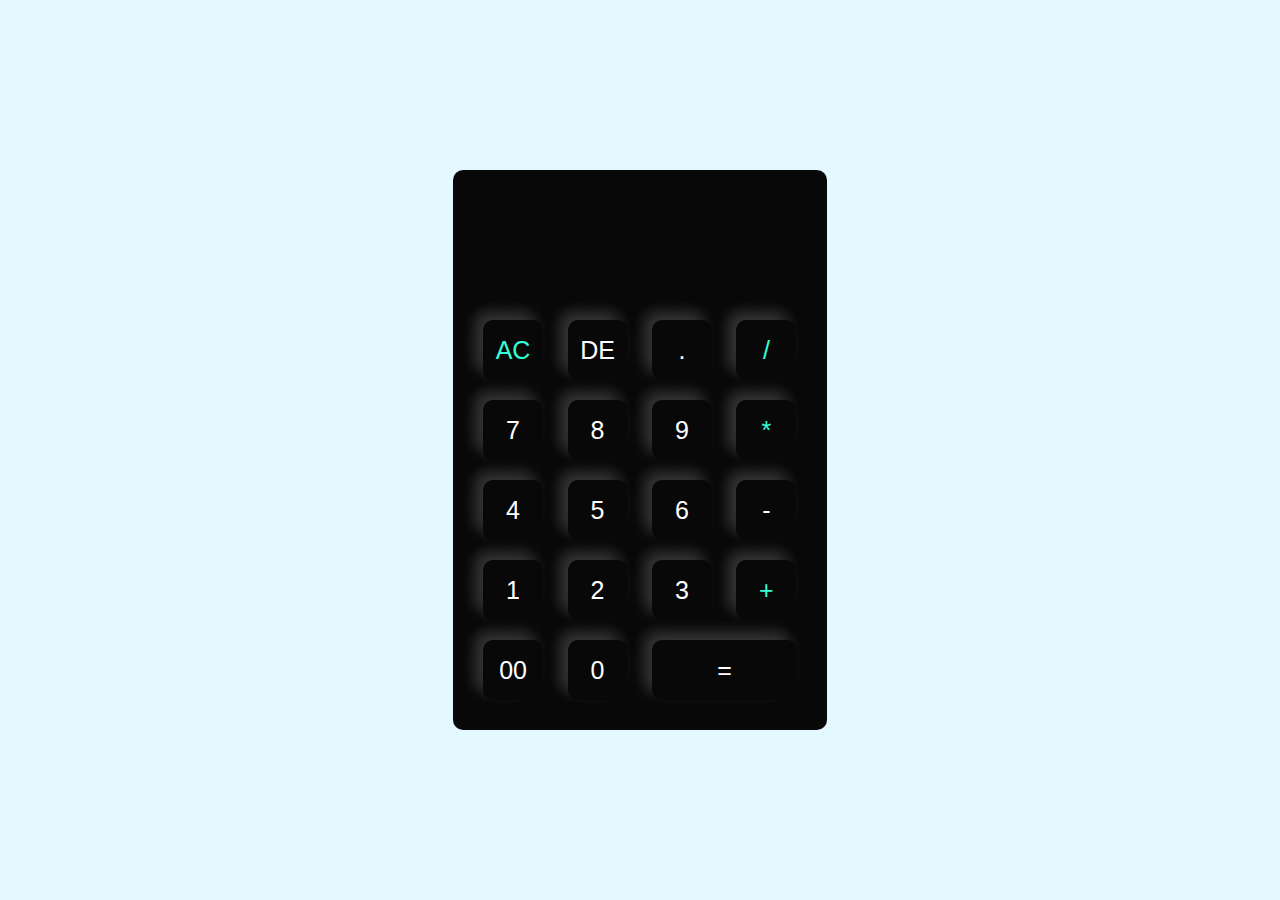
<file: Calculator/index.html>
<!DOCTYPE html>
<html lang="en">
<head>
    <meta charset="UTF-8">
    <meta name="viewport" content="width=device-width, initial-scale=1.0">
    <title>Calculator</title>
    <link rel="stylesheet" href="style.css">
</head>
<body>

   <div class="container">
    <div class="calculator">
        <form>
            <div class="display">
                <input type="text" name="display">
            </div>
            <div>
                <input type="button" value="AC" onclick="display.value =''" class="operator">
                <input type="button" value="DE" onclick="display.value = display.value.toString().slice(0,-1)">
                <input type="button" value="." onclick="display.value +='.'">
                <input type="button" value="/" onclick="display.value +='/'" class="operator">
            </div>
            <div>
                <input type="button" value="7" onclick="display.value +='7'">
                <input type="button" value="8" onclick="display.value +='8'">
                <input type="button" value="9" onclick="display.value +='9'">
                <input type="button" value="*" onclick="display.value +='*'" class="operator">
            </div>
            <div>
                <input type="button" value="4" onclick="display.value +='4'">
                <input type="button" value="5" onclick="display.value +='5'">
                <input type="button" value="6" onclick="display.value +='6'">
                <input type="button" value="-" onclick="display.value +='-'" class="opeartor">
            </div>
            <div>
                <input type="button" value="1" onclick="display.value +='1'">
                <input type="button" value="2" onclick="display.value +='2'">
                <input type="button" value="3" onclick="display.value +='3'">
                <input type="button" value="+" onclick="display.value +='+'" class="operator">
            </div>
            <div>
                <input type="button" value="00" onclick="display.value +='00'">
                <input type="button" value="0" onclick="display.value +='0'">
                <input type="button" value="=" onclick="display.value = eval(display.value)"class="equal">
                
            </div>

        </form>
    </div>
   </div>
</body>
</html>
</file>
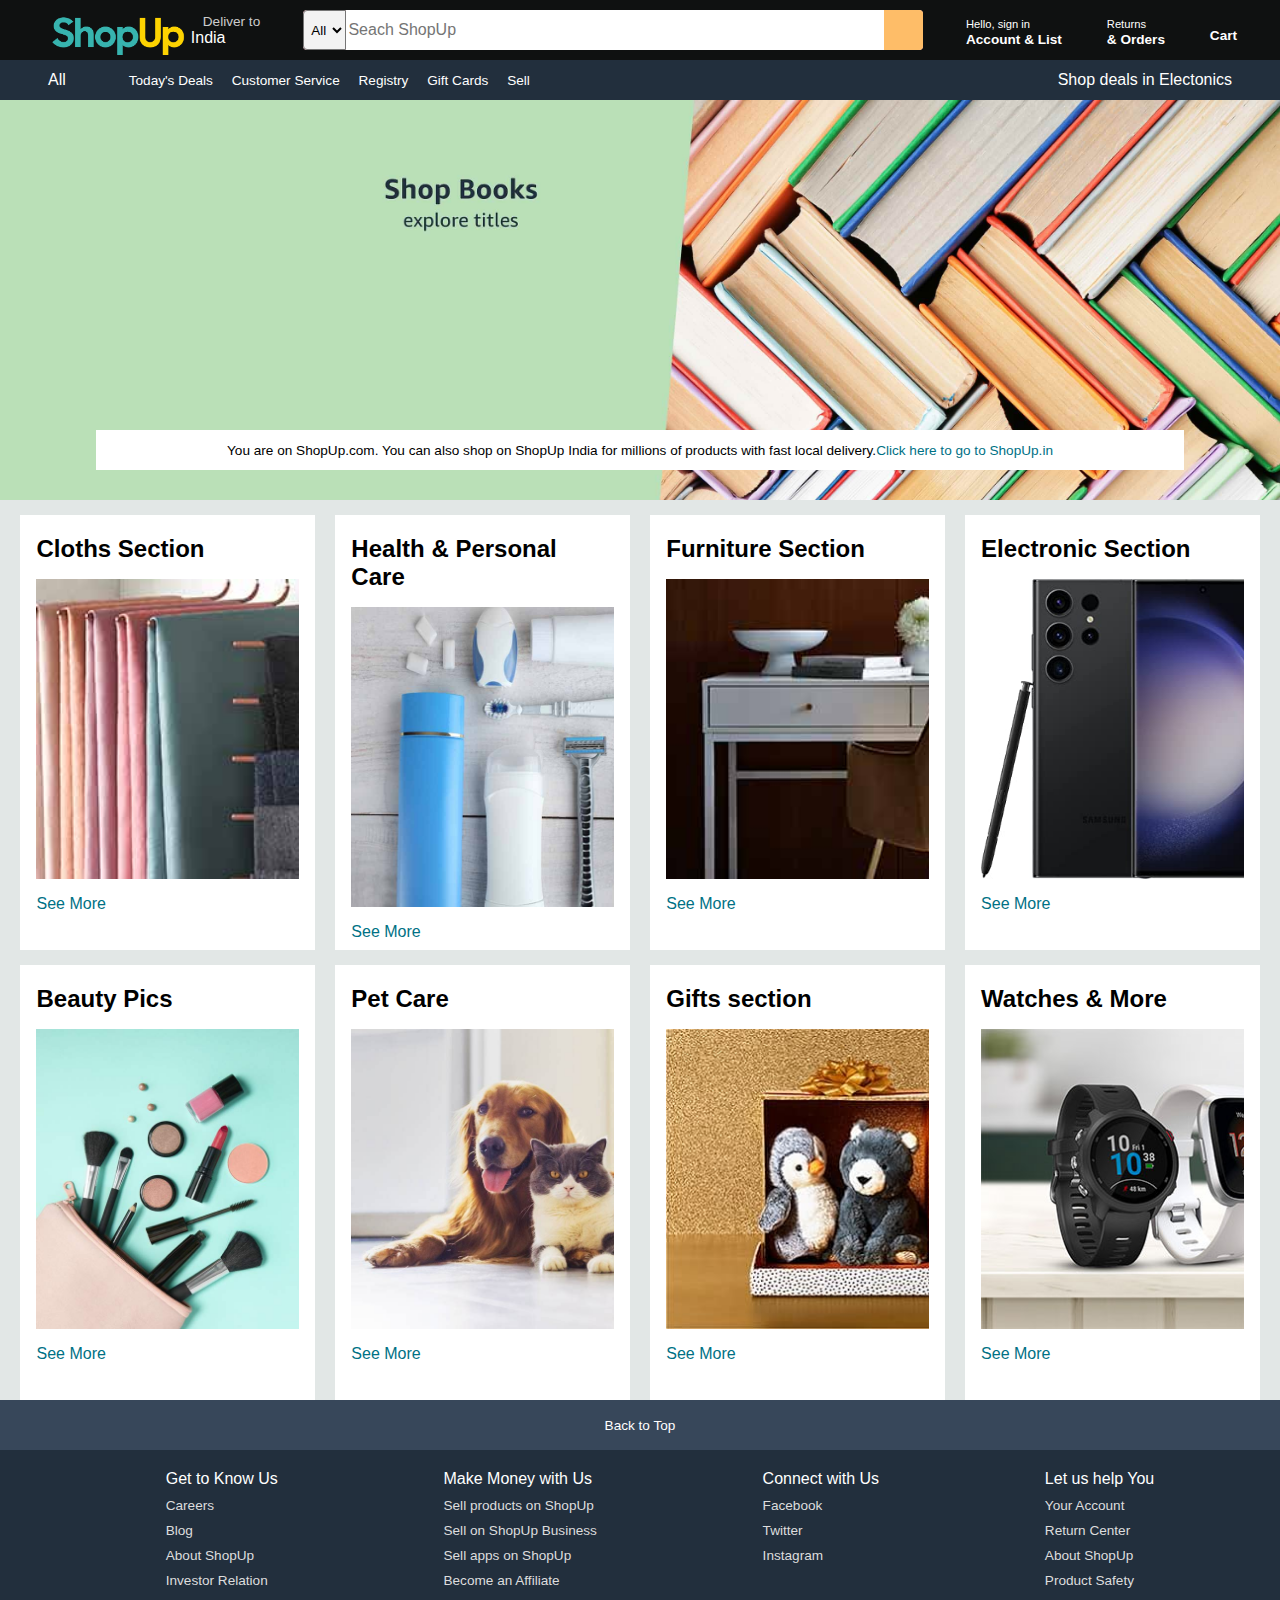
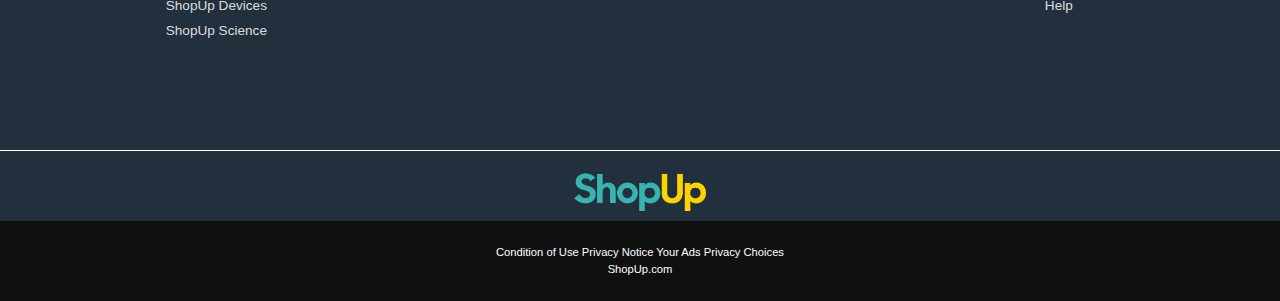
<file: LandingPage/index.html>
<!DOCTYPE html>
<html lang="en">
<head>
    <meta charset="UTF-8">
    <meta http-equiv="X-UA-Compatible" content="IE=edge">
    <meta name="viewport" content="width=device-width, initial-scale=1.0">
    <title>ShopUp</title>
    <link rel="stylesheet" href="style.css">
</head>
<body>
    <header>
        <div class="navbar">
            <div class="nav-logo border">
                <div class="logo"></div>
            </div> 
            <div class="nav-address border">
                <p class="add-first">Deliver to</p>
                <div class="add-icon">
                    <i class="fa-solid fa-location-dot"></i>
                    <p class="add-sec"></p>India</p>
                </div>
            </div> 

            <div class="nav-search">
                <select class="search-select">
                    <option>All</option>
                </select>
                <input placeholder="Seach ShopUp" class="search-input">
                <div class="search-icon">
                    <i class="fa-solid fa-magnifying-glass"></i>
                </div>
            </div> 
            
            <div class="nav-signin border">
                <p><span>Hello, sign in</span></p>
                <p class="nav-second">Account & List</p>
            </div>

            <div class="nav-return border">
                <p><span>Returns</span></p>
                <p class="nav-second">& Orders</p>
            </div>
            <div class="nav-cart border">
                <i class="fa-solid fa-cart-shopping"></i>
                Cart
            </div>
         </div>

         <div class="panal">
            <div class="panal-all">
                <i class="fa-solid fa-bars"></i>
                All
            </div>
            <div class="panal-ops">
                <p>Today's Deals</p>
                <p>Customer Service</p>
                <p>Registry</p>
                <p>Gift Cards</p>
                <p>Sell</p>   
            </div>
            <div class="panal-deal">
                Shop deals in Electonics
            </div>   
         </div>   
    </header>

    <div class="hero-section">
        <div class="hero-messege">
            <p>You are on ShopUp.com. You can also shop on ShopUp India for millions of products with fast local delivery.<a>Click here to go to ShopUp.in</a></a>
            </p>
        </div>
    </div>

    <div class="shop-section">
        <div class="box1 box">
            <div class="box-content">
                <h2>Cloths Section</h2>
                <div class="box-img" style="background-image: url('box1_image.jpg');"></div>
                <p>See More</p>
            </div>
        </div>
        <div class="box2 box">
            <div class="box-content">
                <h2>Health & Personal Care</h2>
                <div class="box-img" style="background-image: url('box2_image.jpg');"></div>
                <p>See More</p>
        </div></div>
        <div class="box3 box">
            <div class="box-content">
                <h2>Furniture Section</h2>
                <div class="box-img" style="background-image: url('box3_image.jpg');"></div>
                <p>See More</p>
            </div>
        </div>
        <div class="box4 box">
            <div class="box-content">
                <h2>Electronic Section</h2>
                <div class="box-img" style="background-image: url('box4_image.jpg');"></div>
                <p>See More</p>
            </div>
        </div>
        <div class="box5 box">
            <div class="box-content">
                <h2>Beauty Pics</h2>
                <div class="box-img" style="background-image: url('box5_image.jpg');"></div>
                <p>See More</p>
            </div>
        </div>
        <div class="box6 box">
            <div class="box-content">
                <h2>Pet Care</h2>
                <div class="box-img" style="background-image: url('box6_image.jpg');"></div>
                <p>See More</p>
        </div></div>
        <div class="box7 box">
            <div class="box-content">
                <h2>Gifts section</h2>
                <div class="box-img" style="background-image: url('box7-image.jpg');"></div>
                <p>See More</p>
            </div>
        </div>
        <div class="box8 box">
            <div class="box-content">
                <h2>Watches & More</h2>
                <div class="box-img" style="background-image: url('box8-image.jpg');"></div>
                <p>See More</p>
            </div>
        </div>
    </div>

    <footer>
        <div class="foot-panal1">
            Back to Top
        </div>
        <div class="foot-panal2">
            <ul>
                <p>Get to Know Us</p>
                <a>Careers</a>
                <a>Blog</a>
                <a>About ShopUp</a>
                <a>Investor Relation</a>
                <a>ShopUp Devices</a>
                <a>ShopUp Science</a>
            </ul>
            <ul>
                <p>Make Money with Us</p>
                <a>Sell products on ShopUp</a>
                <a>Sell on ShopUp Business</a>
                <a>Sell apps on ShopUp</a>
                <a>Become an Affiliate</a>
            </ul>
            <ul>
                <p>Connect with Us</p>
                <a>Facebook</a>
                <a>Twitter</a>
                <a>Instagram</a>
                
            </ul>
            <ul>
                <p>Let us help You</p>
                <a>Your Account</a>
                <a>Return Center</a>
                <a>About ShopUp</a>
                <a>Product Safety</a>
                <a>Help</a>
            </ul>
        </div>
        <div class="foot-panal3">
            <div class="logo"></div>
        </div>
        <div class="foot-panal4">
            <div class="pages">
                <a>Condition of Use</a>
                <a>Privacy Notice</a>
                <a>Your Ads Privacy Choices</a>
            </div>
            <div class="copyright">
                 ShopUp.com
            </div>
        </div>
    </footer>
</body>
</html>
</file>
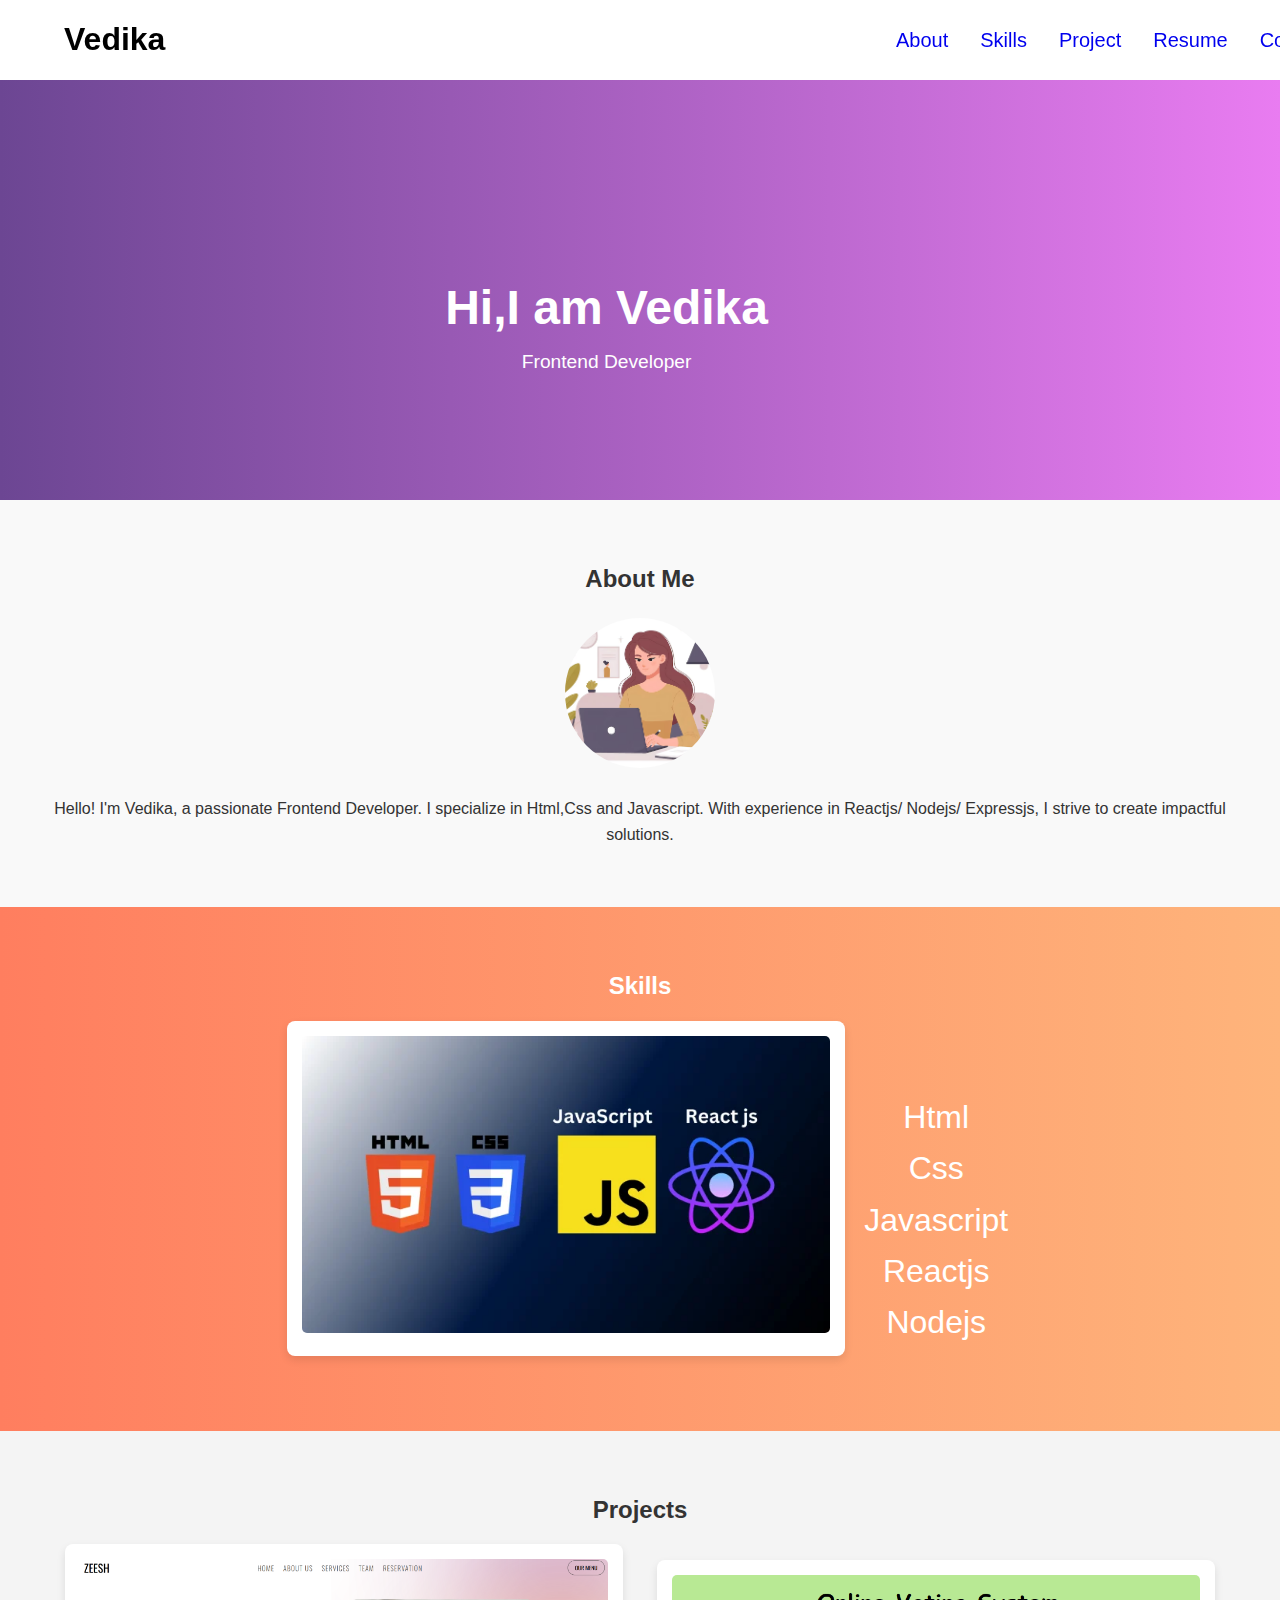
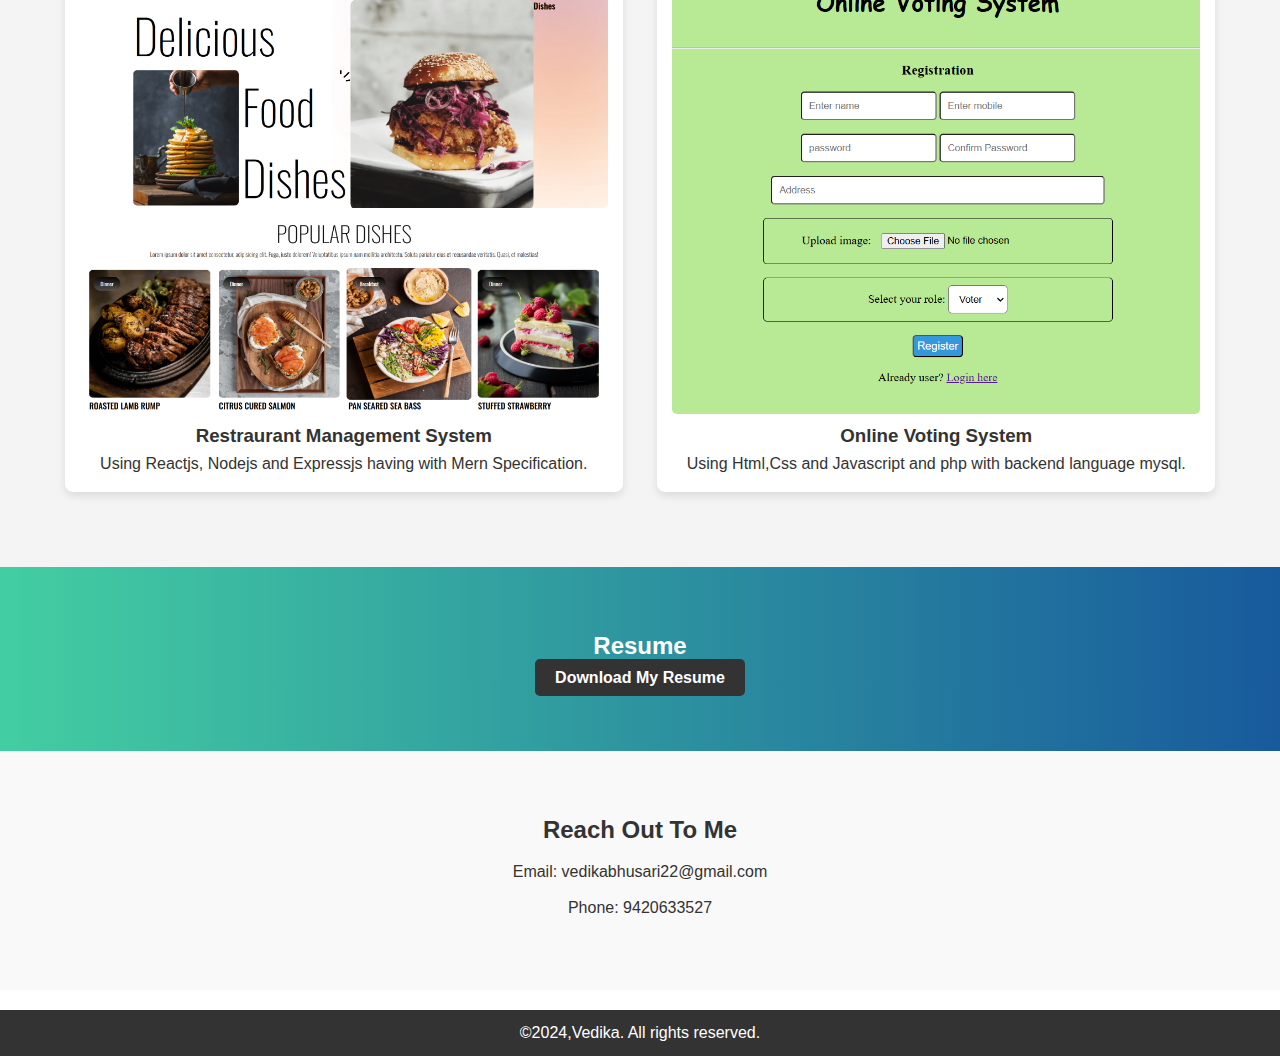
<file: Portfolio/index.html>
<!DOCTYPE html>
<html lang="en">
<head>
    <meta charset="UTF-8">
    <meta name="viewport" content="width=device-width, initial-scale=1.0">
    <title>Personal Portfolio</title>
    <link rel="stylesheet" href="style.css">
</head>
<body>
    
    <nav>
        <div class="container">
            <a href="" class="logo" ><b>Vedika</b></a>
            <div class="blank">

            </div>
            <ul class="nav-links">
                <li><a href="#About">About</a></li>
                <li><a href="#Skills">Skills</a></li>
                <li><a href="#Project">Project</a></li>
                <li><a href="#Resume">Resume</a></li>
                <li><a href="#Contact">Contact</a></li>
            </ul>
        </div>
    </nav>

    
    <header>
        
        <div class="header-content">
            
            <h1>Hi,I am Vedika</h1>
            <p>Frontend Developer</p>
        </div>
    </header>

    
    <section id="about">
        <h2>About Me</h2>
        <img src="aboutme.avif" alt="Your photo" class="profile-photo">
        <p>Hello! I'm Vedika, a passionate Frontend Developer. I specialize in Html,Css and Javascript. With experience in Reactjs/ Nodejs/ Expressjs, I strive to create impactful solutions.</p>
    </section>

   
    <section id="skills">
        <h2>Skills</h2>
        <div class="project">
        <img src="html,css,react,js logo.png" alt="skills">
        </div>
        <ul>
            <li>Html</li>
            <li>Css</li>
            <li>Javascript</li>
            <li>Reactjs</li>
            <li>Nodejs</li>
        </ul>
    </section>

   
    <section id="projects">
        <h2>Projects</h2>
        <div class="project">
            <img src="Screenshot 2024-10-29 200201.png" alt="Project 1">
            <img src="Screenshot 2024-10-29 201657.png" alt="Project 1">
            <h3>Restraurant Management System</h3>
            <p>Using Reactjs, Nodejs and Expressjs having with Mern Specification.</p>
        </div>
        <div class="project">
            <img src="Screenshot 2024-10-29 201410.png" alt="Project 2">
            <h3>Online Voting System</h3>
            <p>Using Html,Css and Javascript and php with backend language mysql.</p>
        </div>
    </section>

    
    <section id="resume">
        <h2>Resume</h2>
        <a href="VEDIKA BHUSARI (1).pdf" download>Download My Resume</a>
    </section>

    
    <section id="contact">
        <h2>Reach Out To Me</h2>
        <p>Email: vedikabhusari22@gmail.com</p>
        <p>Phone: 9420633527</p>
    </section>

    
    <footer>
        <p>&copy;2024,Vedika. All rights reserved.</p>
    </footer>

</body>
</html>
</file>
<file: Calculator/style.css>
*{
    margin: 0;
    padding: 0;
    font-family: 'Poppins', sans-serif;
    box-sizing: border-box;
}

.container{
    width: 100%;
    height: 100vh;
    background-color: #e3f9ff;
    display: flex;
    align-items: center;
    justify-content: center;
}

.calculator{
    background-color: rgb(9, 8, 9);
    padding: 20px;
    border-radius: 10px;
}

.calculator form input{
    border: 0;
    outline: 0;
    width: 60px;
    height: 60px;
    border-radius: 10px;
    box-shadow: -8px -8px 15px rgba(255,255,255,0.1),-8px -8px 15px rgba(255,255,255,0.1);
    background: transparent;
    font-size: 25px;
    color: #fff;
    cursor: pointer;
    margin:10px;

}

form .display{
    display: flex;
    justify-content: flex-end;
    margin: 20px 0;
}
form .display input{
    text-align: right;
    flex: 1;
    font-size: 45px;
    box-shadow: none;
}
form input.equal{
    width: 145px;
}

form input.operator{
    color:#33ffd8;
}
</file>
<file: LandingPage/style.css>
*{
    margin: 0;
    font-family: Arial;
    border: border-box;
}

.navbar {
    height: 60px;
    background-color: #0f1111;
    color: white;
    display: flex;
    align-items: center;
    justify-content: space-evenly;
}

.nav-logo {
    height: 50px;
    width: 100px;
}

.logo {
    background-image: url("ShopUplogo.webp");
    background-size: cover;
    height: 59px;
    width: 150%;
}

.border{
    border: 2px solid transparent;
}

.border:hover {
    border: 2px solid white;
}

/**box2**/
.add-first{
    color: #cccccc;
    font-size: 0.85rem;
    margin-left: 15px;
}

.add-sec{
    font-size: 1rem;
    margin-left: 3px;
}

.add-icon{
    display: flex;
    align-items: center;
}

/**box3**/
.nav-search{
    display: flex;
    justify-content: space-evenly;
    background-color: pink;
    width: 620px;
    height:40px;
    border-radius: 4px;
}

.search-select{
    background-color: #f3f3f3;
    width: 50px;
    text-align: center;
    border-top-left-radius: 4px;
    border-bottom-left-radius: 4px;
}

.search-input{
    width: 100%;
    font-size: 1rem;
    border: none;
}

.search-icon{
    width: 45px;
    display: flex;
    justify-content: center;
    align-items: center;
    font-size: 1.2rem;
    background-color: #febd68;
    border-top-right-radius: 4px;
    border-bottom-right-radius: 4px;
    color: #0f1111;
}

.nav-search:hover{
    border:2px solid orange;
}

/**box4**/
span{
    font-size: 0.7rem;
}

.nav-second{
    font-size: 0.85rem;
    font-weight: 700;
}

/**box6**/

.nav-cart i{
    font-size: 30px;
}

.nav-cart{
    font-size: 0.85rem;
    font-weight: 700;
}

/**panal**/

.panal{
    height: 40px;
    background-color: #222f3d;
    display: flex;
    color: white;
    align-items: center;
    justify-content: space-evenly;
}

.panal-ops p{
    display: inline;
    margin-left: 15px;
}

.panal-ops {
    width: 70%;
    font-size: 0.85rem;
}

.panel-deal{
    font-size: 0.9rem;
    font-weight: 700;
}

/** Hero section**/
.hero-section{
    background-image: url("hero-image.jpg");
    background-size: cover;
    height: 400px;
    display: flex;
    justify-content: center;
    align-items: flex-end;

}

.hero-messege{
    background-color: white;
    color: black;
    height: 40px;
    display: flex;
    align-items: center;
    justify-content: center;
    font-size: 0.85rem;
    width: 85%;
    margin-bottom: 30px;
}

.hero-messege a{
    color: #007185;
}

/** shop section**/

.shop-section{
    display:flex;
    flex-wrap: wrap;
    justify-content: space-evenly;
    background-color: #e2e7e6;
}
.box{
     /*border: 2px solid black;*/
     height: 400px;
     width:23%;
     background-color: white;
     padding: 20px 0px 15px;
     margin-top: 15px;
}

.box-img{
    height: 300px;
    background-size: cover;
    margin-top: 1rem;
    margin-bottom: 1rem;
}

.box-content{
    margin-left: 1rem;
    margin-right: 1rem;
}

.box-content p{
    color: #007185;
}

/** Footer **/

.footer{
    margin-top: 15px;
}
.foot-panal1{
    background-color: #37475a;
    height: 50px;
    color: white;
    display: flex;
    align-items: center;
    justify-content: center;
    font-size: 0.85rem;
}

.foot-panal2{
    background-color: #222f3d;
    height:300px;
    color: white;
    display: flex;
    justify-content: space-evenly;
}

ul{
    margin-top: 20px; 
}

ul a{
    display: block;
    font-size: 0.85rem;
    margin-top: 10px;
    color: #dddddd;
}

.foot-panal3{
    background-color: #222f3d;
    color: white;
    border-top: 0.5px solid white;
    height: 70px;
    display: flex;
    justify-content: center;
    align-items: center;
}

.logo{
    background-image: url("ShopUplogo.webp");
    background-size: cover;
    height: 50px;
    width: 150px;
}

.foot-panal4{
    background-color: #0f1111;
    color: white;
    height: 80px;
    font-size: 0.7rem;
    text-align: center;
}

.pages{
    padding-top: 25px;
}

.copyright{
    padding-top: 5px;
}
</file>
<file: Portfolio/style.css>
* {
    margin: 0;
    padding: 0;
    box-sizing: border-box;
    text-decoration: none;
    list-style: none;
    font-family: sans-serif;
    border: none;
    outline: none;
    scroll-behavior: smooth;
}

nav{
    height: 5rem;
    position: fixed;
    z-index: 1;
    top: 0;
    left: 0;
    width: 100%;
    display: grid;
    place-items: flex-start;
    background: white;
}

.blank{
    width: 50%;
    display: flex;
}

.logo{
    font-size:32px;
    color: black;
    text-decoration: none;
    position: absolute;
    left: 5%;
}

.nav-links{
    display:flex;
    align-items: center;
    place-items: flex-end;
    gap: 2rem;
    color: #555;
    position: absolute;
    left: 70%;
    font-size: 20px;

}

.container{
    display: flex;
    justify-content:space-between;
    align-items: center;
    height: 100%;
}

body {
    font-family: Arial, sans-serif;
    color: #333;
    line-height: 1.6;
}


header {
    background: linear-gradient(to right, #6c4693, #e97cf1);
    color: #fff;
    padding: 60px 20px;
    text-align: center;
    height: 500px;
    
}

.header-content{
    top: 30%;
    right: 40%;
    position: absolute;
}

.header-content h1 {
    font-size: 3rem;
}

.header-content p {
    font-size: 1.2rem;
}

section {
    padding: 60px 20px;
    text-align: center;
}

#about {
    background-color: #f9f9f9;
}

#skills {
    background: linear-gradient(to right, #ff7e5f, #feb47b);
    color: #fff;
}

#projects {
    background-color: #f4f4f4;
}

#resume {
    background: linear-gradient(to right, #43cea2, #185a9d);
    color: #fff;
}

#contact {
    background-color: #f9f9f9;
}


.profile-photo {
    width: 150px;
    border-radius: 50%;
    margin: 20px 0;
}


#skills ul {
    list-style: none;
    display: inline-block;
    margin-top: 0;
}

#skills li {
    margin: 0;
    font-size: 2rem;
    
}


.project {
    display: inline-block;
    width: 45%;
    margin: 15px;
    padding: 15px;
    background: #fff;
    box-shadow: 0 4px 8px rgba(0, 0, 0, 0.1);
    border-radius: 8px;
}

.project img {
    width: 100%;
    border-radius: 5px;
}


#resume a {
    color: #fff;
    background-color: #333;
    padding: 10px 20px;
    text-decoration: none;
    border-radius: 5px;
    font-weight: bold;
    transition: background-color 0.3s;
}

#resume a:hover {
    background-color: #555;
}


#contact p {
    margin: 10px 0;
}


footer {
    background-color: #333;
    color: #fff;
    text-align: center;
    padding: 10px 0;
    margin-top: 20px;
}
</file>
